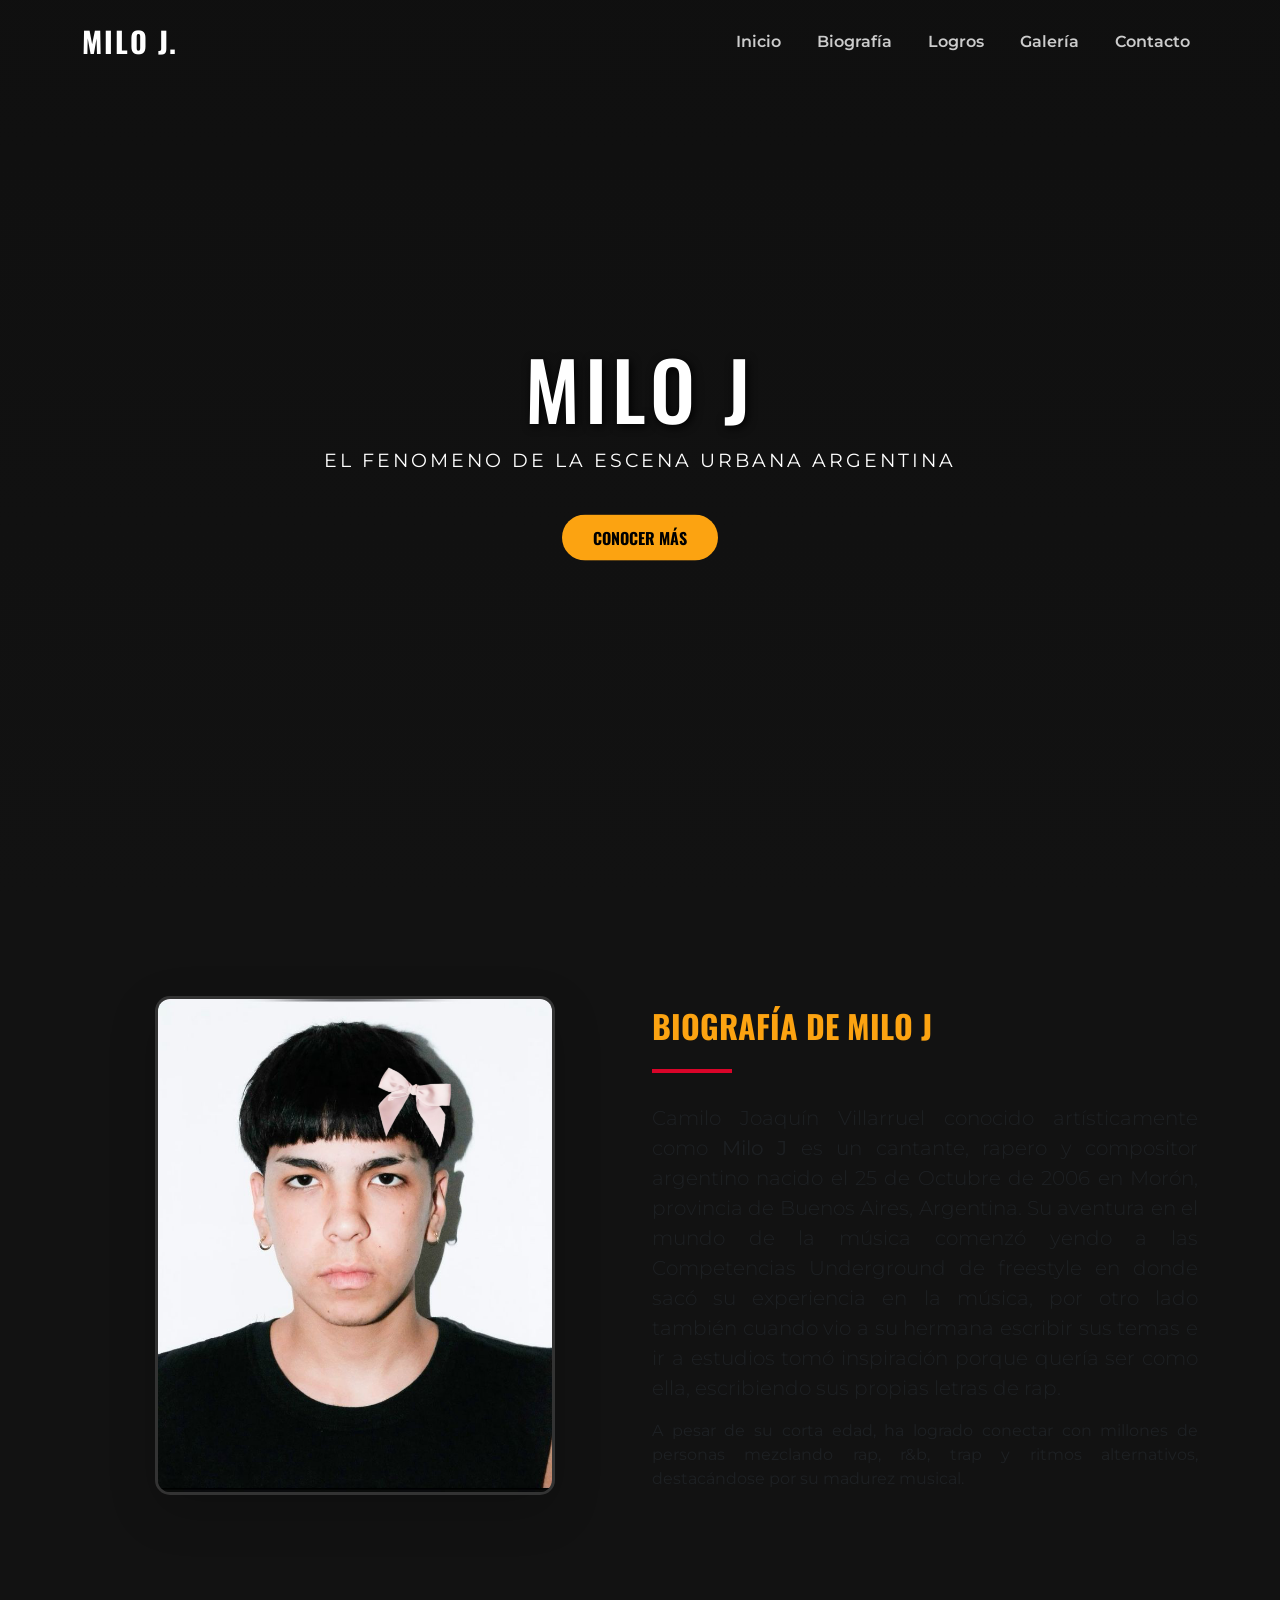
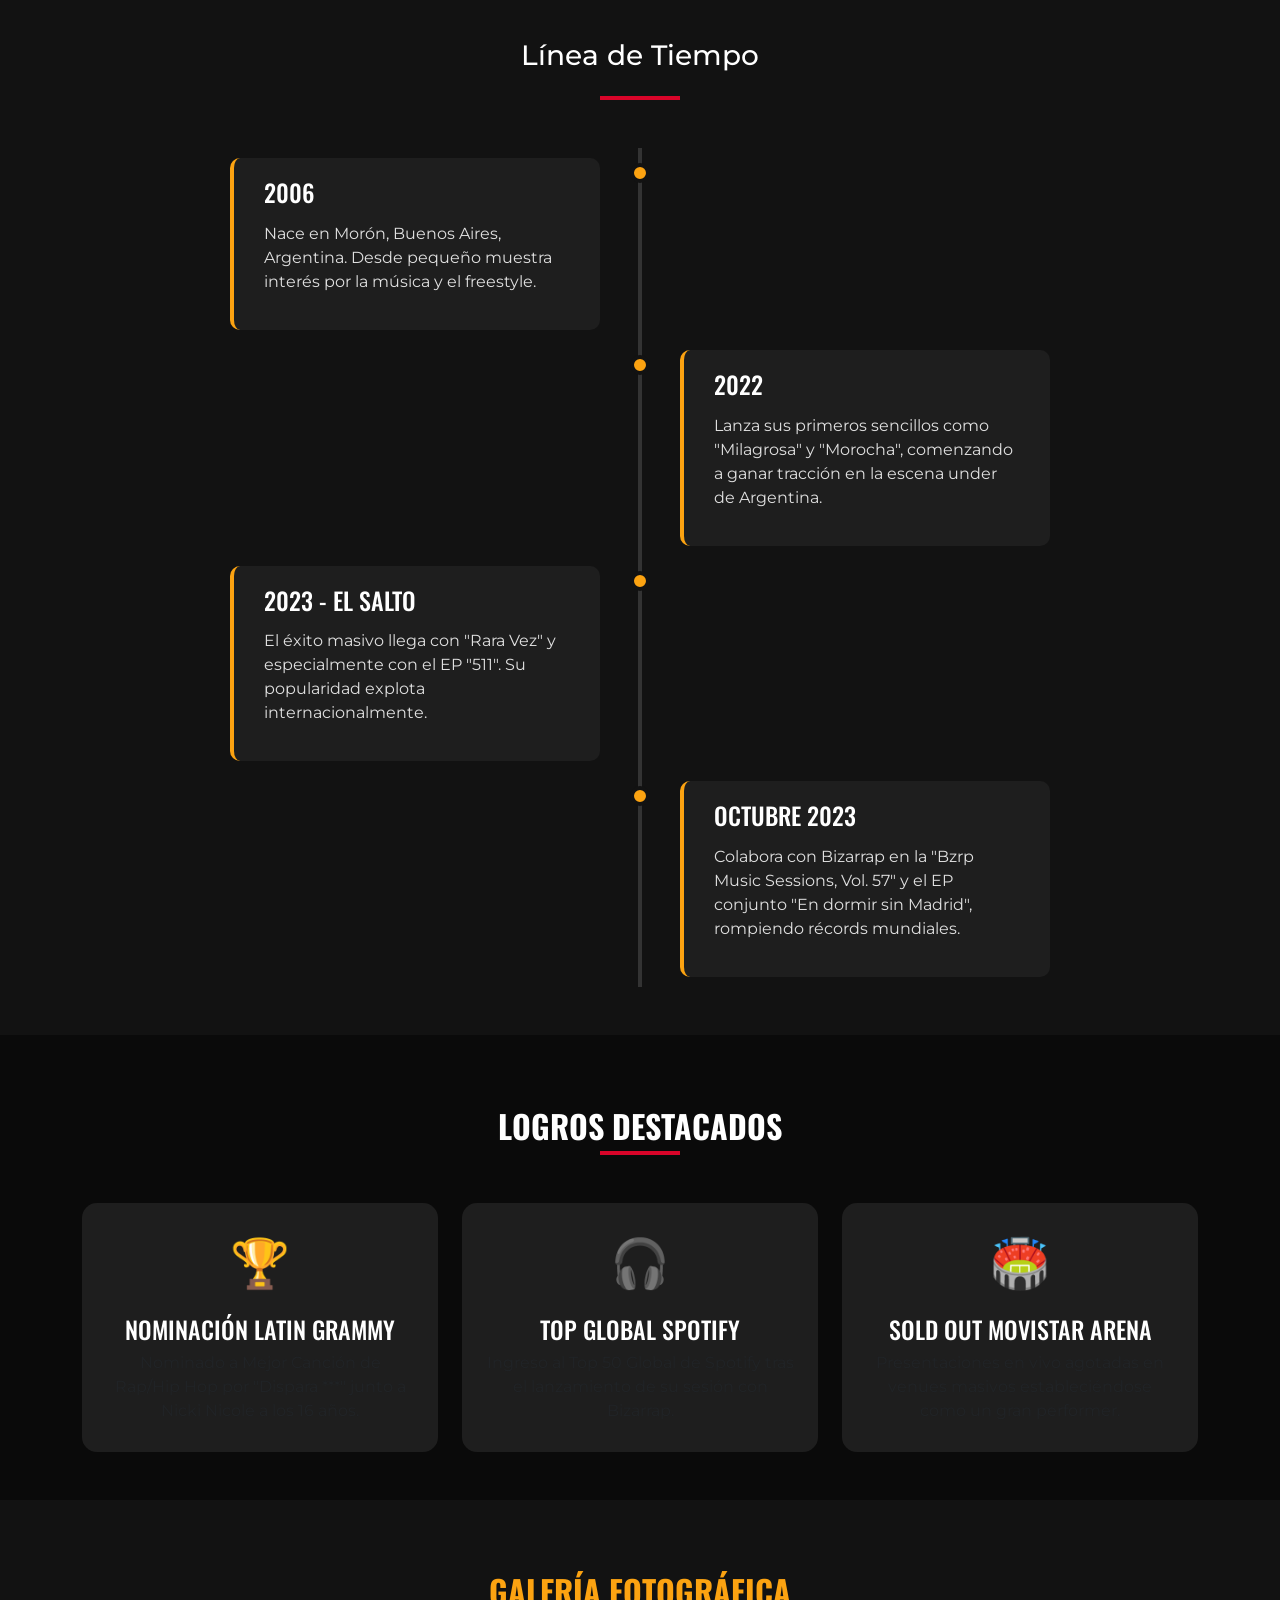
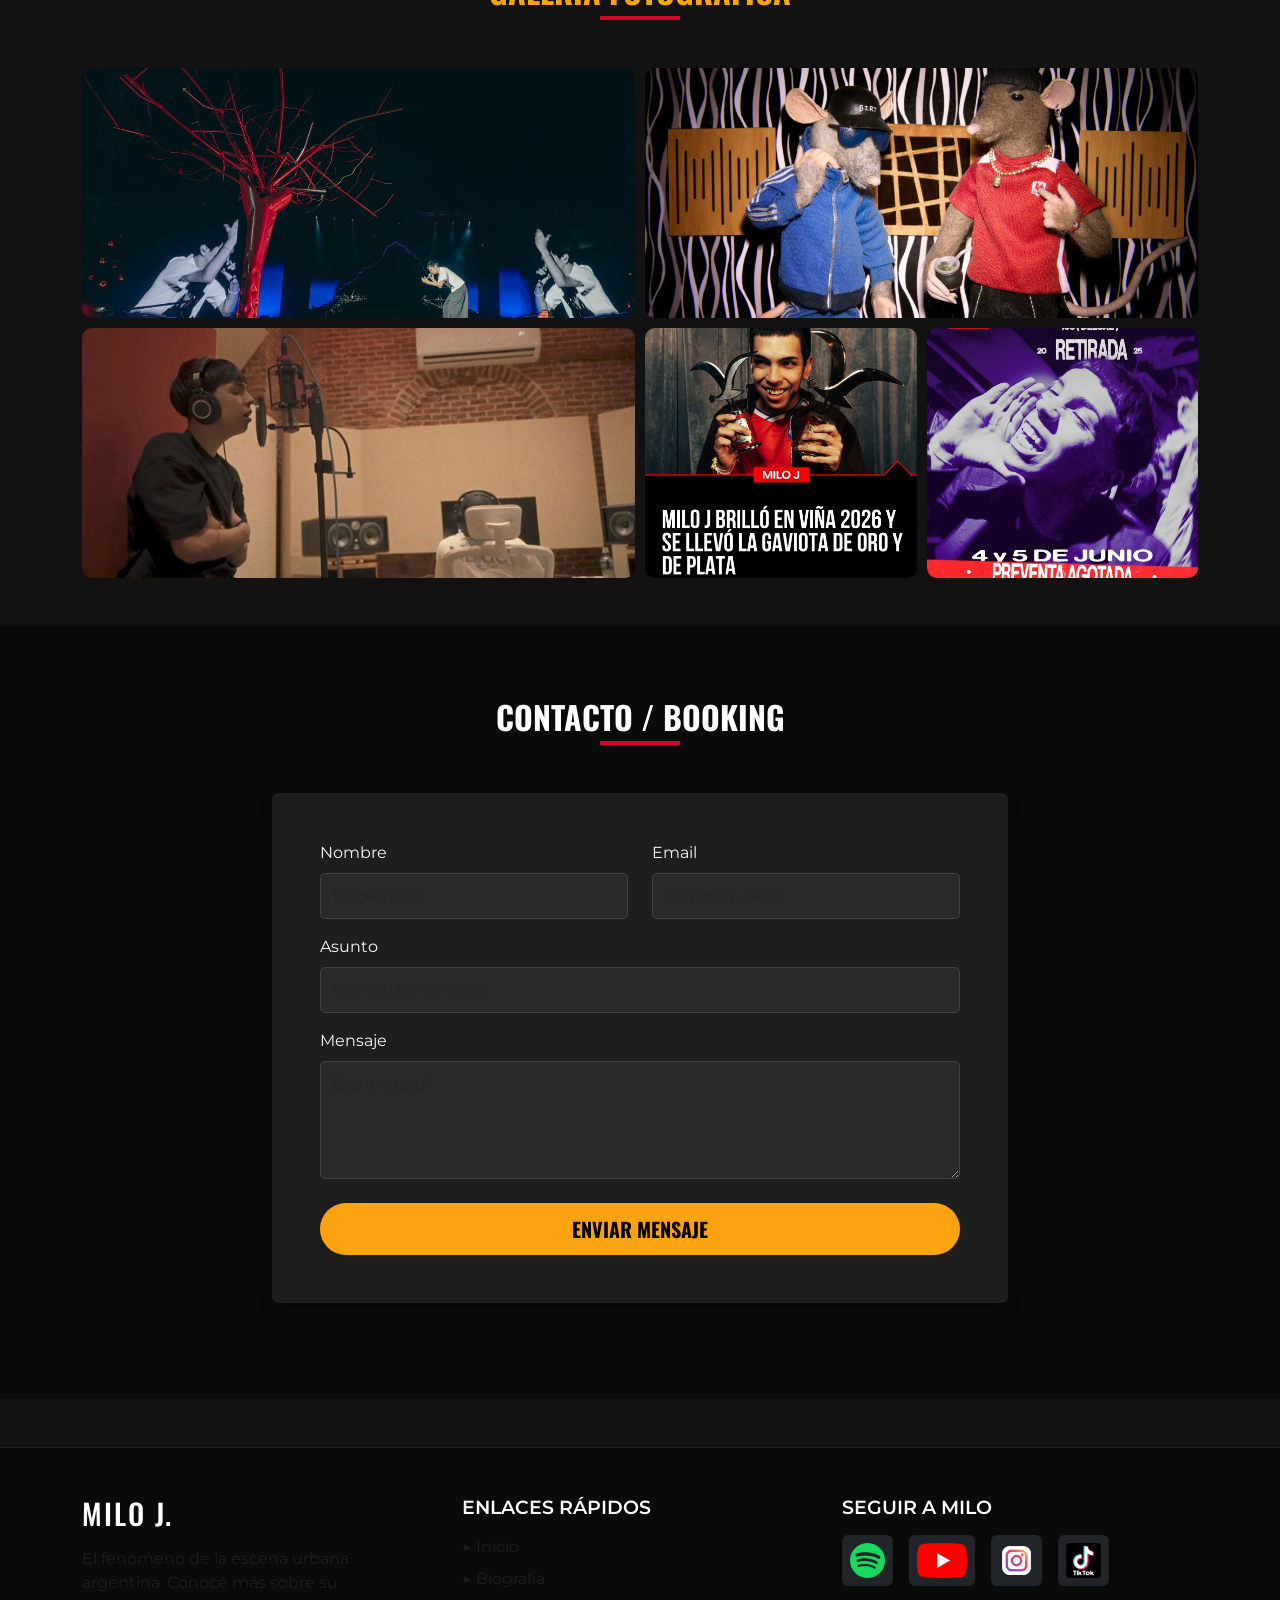
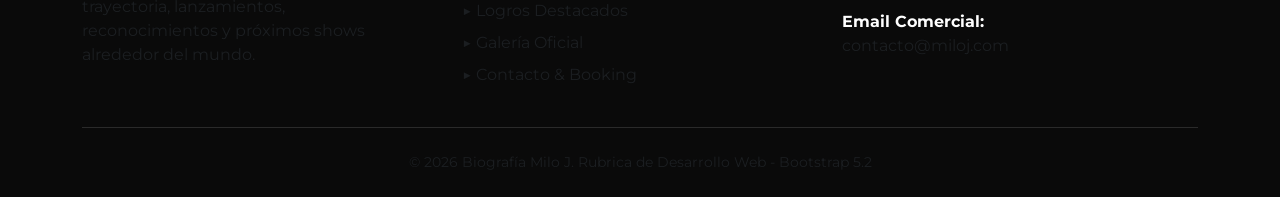
<file: index.html>
<!DOCTYPE html>
<html lang="en">

<head>
    <meta charset="UTF-8">
    <meta name="viewport" content="width=device-width, initial-scale=1.0">
    <title>Biografía - Milo J</title>

    <link href="https://cdn.jsdelivr.net/npm/bootstrap@5.2.3/dist/css/bootstrap.min.css" rel="stylesheet"
        integrity="sha384-rbsA2VBKQhggwzxH7pPCaAqO46MgnOM80zW1RWuH61DGLwZJEdK2Kadq2F9CUG65" crossorigin="anonymous">

    <link
        href="https://fonts.googleapis.com/css2?family=Montserrat:wght@300;400;600;800&family=Oswald:wght@500;700&display=swap"
        rel="stylesheet">
    <link rel="stylesheet" href="/styles/styles.css">
</head>

<body data-bs-spy="scroll" data-bs-target="#main-nav" data-bs-offset="70" tabindex="0">

    <div id="header-placeholder"></div>

    <section id="inicio" class="hero-section text-center">
        <div class="capa-oscura"></div>

        <div class="container hero-contenido">
            <h1 class="hero-title">MILO J</h1>
            <p class="hero-subtitulo">El fenomeno de la escena urbana argentina</p>
            <a href="#biografia" class="btn btn-custom mt-4">Conocer más</a>
        </div>
    </section>

    <section id="biografia" class="section-padding py-5">
        <div class="container mt-5">
            <div class="row align-items-center mb-5">
                <div class="col-md-6 mb-4 text-center">
                    <div class="bio-img-container shadow-lg mx-auto">
                        <img src="/images/milo j.png" alt="Milo J Retrato" class="img-fluid bio-img">
                    </div>
                </div>
                <div class="col-md-6">
                    <h2 class="section-title mb-4">Biografía de Milo J</h2>
                    <div class="linea-decorativa"></div>

                    <p class="text-muted lead bio-text mt-3 text-justify">
                        Camilo Joaquín Villarruel conocido artísticamente como <strong>Milo J</strong> es un
                        cantante, rapero y compositor argentino nacido el 25 de Octubre de 2006 en Morón, provincia de
                        Buenos Aires, Argentina.
                        Su aventura en el mundo de la música comenzó yendo a las Competencias Underground de freestyle
                        en donde sacó su experiencia en la música, por otro lado también cuando vio a su hermana
                        escribir sus temas e ir a estudios tomó inspiración porque quería ser como ella, escribiendo sus
                        propias letras de rap.
                    </p>
                    <p class="text-muted bio-text text-justify">
                        A pesar de su corta edad, ha logrado conectar con millones de personas mezclando rap, r&b, trap
                        y ritmos alternativos, destacándose por su madurez musical.
                    </p>
                </div>
            </div>
            <br>

            <h3 class="mb-4 mt-5 text-center text-white">Línea de Tiempo</h3>
            <div class="linea-decorativa centrado"></div>

            <div class="timeline-container mt-5">
                <div class="timeline-item left">
                    <div class="timeline-content">
                        <h4>2006</h4>
                        <p>Nace en Morón, Buenos Aires, Argentina. Desde pequeño muestra interés por la música y el
                            freestyle.</p>
                    </div>
                </div>
                <div class="timeline-item right">
                    <div class="timeline-content">
                        <h4>2022</h4>
                        <p>Lanza sus primeros sencillos como "Milagrosa" y "Morocha", comenzando a ganar tracción en la
                            escena under de Argentina.</p>
                    </div>
                </div>
                <div class="timeline-item left">
                    <div class="timeline-content">
                        <h4>2023 - El Salto</h4>
                        <p>El éxito masivo llega con "Rara Vez" y especialmente con el EP "511". Su popularidad explota
                            internacionalmente.</p>
                    </div>
                </div>
                <div class="timeline-item right">
                    <div class="timeline-content">
                        <h4>Octubre 2023</h4>
                        <p>Colabora con Bizarrap en la "Bzrp Music Sessions, Vol. 57" y el EP conjunto "En dormir sin
                            Madrid", rompiendo récords mundiales.</p>
                    </div>
                </div>
            </div>
        </div>
    </section>

    <section id="logros" class="section-padding py-5 bg-darker">
        <div class="container mt-4 text-center">
            <h2 class="section-title text-white">Logros Destacados</h2>
            <div class="linea-decorativa centrado mb-5"></div>

            <div class="row g-4">
                <div class="col-md-4">
                    <div class="custom-card card bg-transparent h-100 p-4 border-0">
                        <div class="card-icon mb-3">🏆</div>
                        <h4 class="card-title text-white">Nominación Latin Grammy</h4>
                        <p class="card-text text-muted">Nominado a Mejor Canción de Rap/Hip Hop por "Dispara ***" junto
                            a Nicki Nicole a los 16 años.</p>
                    </div>
                </div>
                <div class="col-md-4">
                    <div class="custom-card card bg-transparent h-100 p-4 border-0">
                        <div class="card-icon mb-3">🎧</div>
                        <h4 class="card-title text-white">Top Global Spotify</h4>
                        <p class="card-text text-muted">Ingreso al Top 50 Global de Spotify tras el lanzamiento de su
                            sesión con Bizarrap.</p>
                    </div>
                </div>
                <div class="col-md-4">
                    <div class="custom-card card bg-transparent h-100 p-4 border-0">
                        <div class="card-icon mb-3">🏟️</div>
                        <h4 class="card-title text-white">Sold Out Movistar Arena</h4>
                        <p class="card-text text-muted">Presentaciones en vivo agotadas en venues masivos
                            estableciéndose como un gran performer.</p>
                    </div>
                </div>
            </div>
        </div>
    </section>

    <section id="galeria" class="section-padding py-5">
        <div class="container mt-4 text-center">
            <h2 class="section-title">Galería Fotográfica</h2>
            <div class="linea-decorativa centrado mb-5"></div>

            <div class="galeria-collage">
                <div class="gallery-item foto-ancha">
                    <img src="/images/concierto.jpg" alt="Milo 1">
                    <div class="gallery-overlay">
                        <span>Concierto en Vivo</span>
                    </div>
                </div>
                <div class="gallery-item foto-ancha">
                    <img src="/images/biza.jpg" alt="Milo 4">
                    <div class="gallery-overlay">
                        <span>Junto a Bizarrap</span>
                    </div>
                </div>
                <div class="gallery-item foto-ancha">
                    <img src="/images/estudio.jpg" alt="Milo 2">
                    <div class="gallery-overlay">
                        <span>Estudio de grabación</span>
                    </div>
                </div>
                <div class="gallery-item">
                    <img src="/images/gaviotas.jpg" alt="Milo 3">
                    <div class="gallery-overlay">
                        <span>Premios</span>
                    </div>
                </div>
                <div class="gallery-item">
                    <img src="/images/poster.jpg" alt="Milo 5">
                    <div class="gallery-overlay">
                        <span>Poster</span>
                    </div>
                </div>
            </div>
        </div>
    </section>

    <section id="contacto" class="section-padding py-5 bg-darker">
        <div class="container mt-4 mb-5">
            <div class="text-center">
                <h2 class="section-title text-white">Contacto / Booking</h2>
                <div class="linea-decorativa centrado mb-5"></div>
            </div>

            <div class="row justify-content-center">
                <div class="col-md-8">
                    <form class="custom-form p-4 p-md-5 rounded shadow">
                        <div class="row">
                            <div class="col-md-6 mb-3">
                                <label for="nombre" class="form-label text-light">Nombre</label>
                                <input type="text" class="form-control custom-input" id="nombre" placeholder="Tu nombre"
                                    required>
                            </div>
                            <div class="col-md-6 mb-3">
                                <label for="email" class="form-label text-light">Email</label>
                                <input type="email" class="form-control custom-input" id="email"
                                    placeholder="tu@email.com" required>
                            </div>
                        </div>
                        <div class="mb-3">
                            <label for="asunto" class="form-label text-light">Asunto</label>
                            <input type="text" class="form-control custom-input" id="asunto"
                                placeholder="Motivo del mensaje">
                        </div>
                        <div class="mb-4">
                            <label for="mensaje" class="form-label text-light">Mensaje</label>
                            <textarea class="form-control custom-input" id="mensaje" rows="4"
                                placeholder="Escribe aquí..."></textarea>
                        </div>
                        <div class="text-center">
                            <button type="submit" class="btn btn-custom btn-lg w-100">Enviar Mensaje</button>
                        </div>
                    </form>
                </div>
            </div>
        </div>
    </section>

    <div id="footer-placeholder"></div>

    <script src="https://cdn.jsdelivr.net/npm/bootstrap@5.2.3/dist/js/bootstrap.bundle.min.js"
        integrity="sha384-kenU1KFdBIe4zVF0s0G1M5b4hcpxyD9F7jL+jjXkk+Q2h455rYXK/7HAuoJl+0I4"
        crossorigin="anonymous"></script>

    <script src="js/main.js"></script>
</body>

</html>
</file>
<file: styles/styles.css>
:root {
    --color-naranja: #fca311;
    --color-negro: #121212;
    --color-gris-oscuro: #1e1e1e;
    --color-fondo-mas-oscuro: #0a0a0a;
    --color-rojo: #d90429;
}

body {
    background-color: var(--color-negro);
    color: #e0e0e0;
    font-family: 'Montserrat', sans-serif;
}

.bg-darker {
    background-color: var(--color-fondo-mas-oscuro);
}

.section-padding {
    padding-top: 80px;
    padding-bottom: 80px;
}

.section-title {
    color: var(--color-naranja);
    font-weight: 700;
    margin-bottom: 5px;
}

.linea-decorativa {
    width: 80px;
    height: 4px;
    background-color: var(--color-rojo);
    margin-bottom: 30px;
}

.linea-decorativa.centrado {
    margin-left: auto;
    margin-right: auto;
}

.logo-text {
    font-size: 1.8rem;
    color: #ffffff;
    letter-spacing: 2px;
}

.hero-section {
    height: 100vh;
    background-position: center;
    background-size: cover;
    position: relative;
    background-color: var(--color-negro);
    background-attachment: fixed;
}

.capa-oscura {
    position: absolute;
    top: 0;
    left: 0;
    width: 100%;
    height: 100%;
    background: linear-gradient(to bottom, rgba(10, 10, 10, 0.3) 0%, rgba(18, 18, 18, 1) 100%);
    z-index: 1;
}

.hero-contenido {
    position: relative;
    z-index: 2;
    top: 50%;
    transform: translateY(-50%);
}

.hero-title {
    font-size: 5rem;
    color: white;
    letter-spacing: 5px;
    text-shadow: 2px 2px 10px black;
    margin-bottom: 10px;
}

.hero-subtitulo {
    color: white;
    font-size: 1.2rem;
    letter-spacing: 3px;
    text-transform: uppercase;
}

.btn-custom {
    background-color: var(--color-naranja);
    color: black;
    font-weight: 800;
    border-radius: 30px;
    padding: 10px 30px;
    text-transform: uppercase;
    font-family: 'Oswald', sans-serif;
    transition: background-color 0.3s;
}

.btn-custom:hover {
    background-color: #e59310;
    color: white;
}

.bio-img-container {
    border: 3px solid #333;
    border-radius: 15px;
    overflow: hidden;
    max-width: 400px;
}

.bio-img {
    width: 100%;
    transition: transform 0.4s;
}

.bio-img:hover {
    transform: scale(1.05);
}

.timeline-container {
    position: relative;
    max-width: 900px;
    margin: 0 auto;
}

.timeline-container::after {
    content: '';
    position: absolute;
    width: 4px;
    background-color: #333;
    top: 0;
    bottom: 0;
    left: 50%;
    margin-left: -2px;
}

.timeline-item {
    padding: 10px 40px;
    position: relative;
    background-color: inherit;
    width: 50%;
}

.timeline-item.left {
    left: 0;
}

.timeline-item.right {
    left: 50%;
}

.timeline-item::after {
    content: '';
    position: absolute;
    width: 20px;
    height: 20px;
    right: -10px;
    background-color: var(--color-naranja);
    border: 4px solid var(--color-negro);
    top: 15px;
    border-radius: 50%;
    z-index: 1;
}

.timeline-item.right::after {
    left: -10px;
}

.timeline-content {
    padding: 20px 30px;
    background-color: var(--color-gris-oscuro);
    position: relative;
    border-radius: 10px;
    border-left: 4px solid var(--color-naranja);
    transition: 0.3s;
}

.timeline-content:hover {
    transform: translateY(-5px);
    box-shadow: 0 10px 20px rgba(0, 0, 0, 0.5);
}

.timeline-content h4 {
    color: white;
    margin-bottom: 15px;
}

@media screen and (max-width: 768px) {
    .timeline-container::after {
        left: 20px;
    }

    .timeline-item {
        width: 100%;
        padding-left: 50px;
        padding-right: 0;
    }

    .timeline-item.right {
        left: 0;
    }

    .timeline-item.left::after,
    .timeline-item.right::after {
        left: 10px;
    }
}

.custom-card {
    background-color: var(--color-gris-oscuro) !important;
    border-radius: 15px;
    border-bottom: 5px solid transparent !important;
    transition: transform 0.3s, border-bottom-color 0.3s;
}

.custom-card:hover {
    transform: translateY(-10px);
    border-bottom-color: var(--color-rojo) !important;
}

.card-icon {
    font-size: 3rem;
}

.galeria-collage {
    display: grid;
    grid-template-columns: repeat(4, 1fr);
    grid-auto-rows: 250px;
    gap: 10px;
}

.foto-ancha {
    grid-column: span 2;
}

@media (max-width: 992px) {
    .galeria-collage {
        grid-template-columns: repeat(2, 1fr);
    }
}

@media (max-width: 576px) {
    .galeria-collage {
        grid-template-columns: 1fr;
    }

    .foto-ancha {
        grid-column: span 1;
    }
}

.gallery-item {
    position: relative;
    overflow: hidden;
    border-radius: 10px;
    width: 100%;
    height: 100%;
}

.gallery-item img {
    width: 100%;
    height: 100%;
    object-fit: cover;
    display: block;
    transition: transform 0.4s ease;
}

.gallery-overlay {
    position: absolute;
    top: 0;
    left: 0;
    width: 100%;
    height: 100%;
    background-color: rgba(217, 4, 41, 0.8);
    display: flex;
    justify-content: center;
    align-items: center;
    opacity: 0;
    transition: opacity 0.4s ease;
}

.gallery-overlay span {
    color: white;
    font-family: 'Oswald', sans-serif;
    font-size: 1.5rem;
    text-transform: uppercase;
}

.gallery-item:hover img {
    transform: scale(1.1);
}

.gallery-item:hover .gallery-overlay {
    opacity: 1;
}

.custom-form {
    background-color: var(--color-gris-oscuro);
}

.custom-input {
    background-color: #2a2a2a;
    border: 1px solid #444;
    color: white;
    border-radius: 5px;
    padding: 10px;
}

.custom-input:focus {
    background-color: #333;
    border-color: var(--color-naranja);
    color: white;
}

.text-justify {
    text-align: justify;
}
</file>
